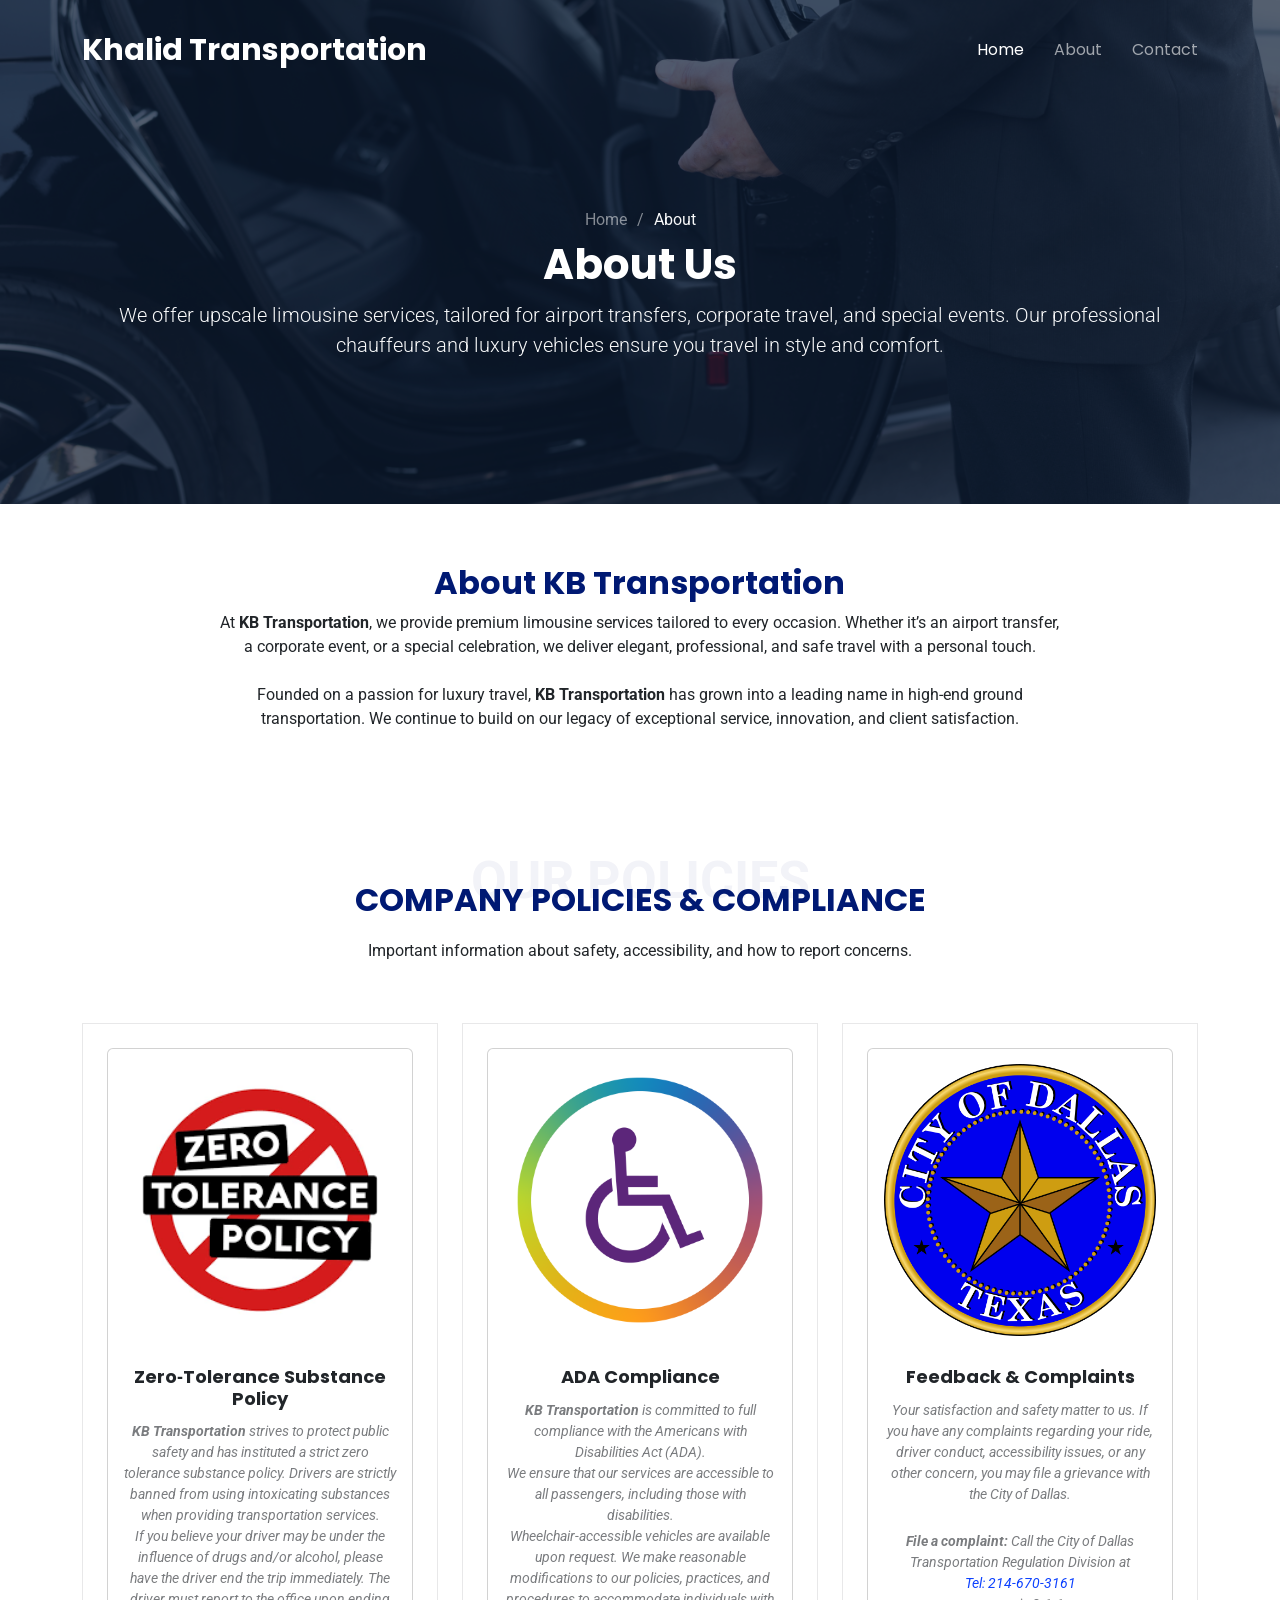
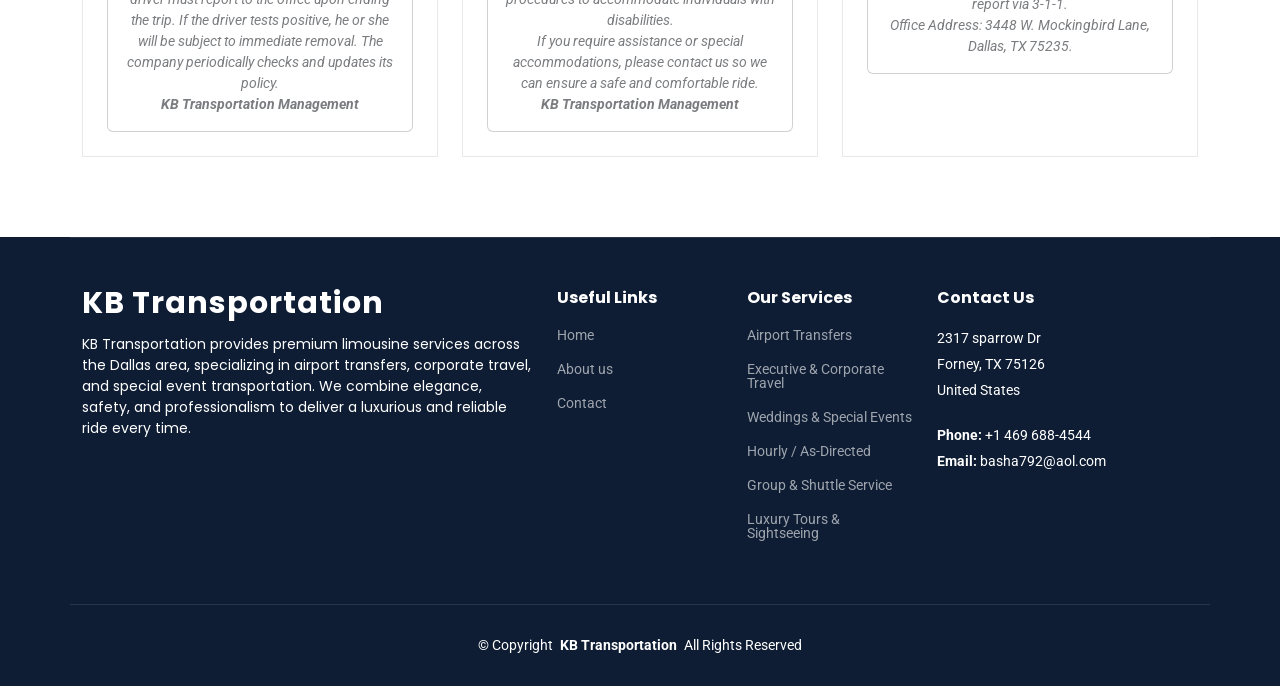
<file: about.html>
<!DOCTYPE html>
<html lang="en">

<head>
  <meta charset="utf-8">
  <meta content="width=device-width, initial-scale=1.0" name="viewport">
  <title>Khalid Transportation</title>
  <meta name="description" content="">
  <meta name="keywords" content="">

  <!-- Favicons 
  <link href="assets/img/favicon.png" rel="icon">
  <link href="assets/img/apple-touch-icon.png" rel="apple-touch-icon">-->

  <!-- Fonts -->
  <link href="https://fonts.googleapis.com" rel="preconnect">
  <link href="https://fonts.gstatic.com" rel="preconnect" crossorigin>
  <link href="https://fonts.googleapis.com/css2?family=Roboto:ital,wght@0,100;0,300;0,400;0,500;0,700;0,900;1,100;1,300;1,400;1,500;1,700;1,900&family=Poppins:ital,wght@0,100;0,200;0,300;0,400;0,500;0,600;0,700;0,800;0,900;1,100;1,200;1,300;1,400;1,500;1,600;1,700;1,800;1,900&display=swap" rel="stylesheet">

  <!-- Vendor CSS Files -->
  <link href="assets/vendor/bootstrap/css/bootstrap.min.css" rel="stylesheet">
  <link href="assets/vendor/bootstrap-icons/bootstrap-icons.css" rel="stylesheet">
  <link href="assets/vendor/aos/aos.css" rel="stylesheet">
  <link href="assets/vendor/fontawesome-free/css/all.min.css" rel="stylesheet">
  <link href="assets/vendor/glightbox/css/glightbox.min.css" rel="stylesheet">
  <link href="assets/vendor/swiper/swiper-bundle.min.css" rel="stylesheet">

  <!-- Main CSS File -->
  <link href="assets/css/main.css" rel="stylesheet">
</head>

<body class="about-page">

  <header id="header" class="header d-flex align-items-center fixed-top">
    <div class="container-fluid container-xl position-relative d-flex align-items-center">

      <a href="index.html" class="logo d-flex align-items-center me-auto">
        <!-- Uncomment the line below if you also wish to use an image logo -->
        <!-- <img src="assets/img/logo.png" alt=""> -->
        <h1 class="sitename">Khalid Transportation</h1>
      </a>

      <nav id="navmenu" class="navmenu">
        <ul>
          <li><a href="index.html" class="active">Home<br></a></li>
          <li><a href="about.html">About</a></li>
          <!--<li><a href="services.html">Services</a></li>-->
          <!--<li><a href="pricing.html">Pricing</a></li>-->
          <!--<li class="dropdown"><a href="#"><span>Dropdown</span> <i class="bi bi-chevron-down toggle-dropdown"></i></a>
            <ul>
              <li><a href="#">Dropdown 1</a></li>
              <li class="dropdown"><a href="#"><span>Deep Dropdown</span> <i class="bi bi-chevron-down toggle-dropdown"></i></a>
                <ul>
                  <li><a href="#">Deep Dropdown 1</a></li>
                  <li><a href="#">Deep Dropdown 2</a></li>
                  <li><a href="#">Deep Dropdown 3</a></li>
                  <li><a href="#">Deep Dropdown 4</a></li>
                  <li><a href="#">Deep Dropdown 5</a></li>
                </ul>
              </li>
              <li><a href="#">Dropdown 2</a></li>
              <li><a href="#">Dropdown 3</a></li>
              <li><a href="#">Dropdown 4</a></li>
            </ul>
          </li>-->
          <li><a href="contact.html">Contact</a></li>
        </ul>
        <i class="mobile-nav-toggle d-xl-none bi bi-list"></i>
      </nav>

      <!--<a class="btn-getstarted" href="get-a-quote.html">Get a Quote</a>-->

    </div>
  </header>

  <main class="main">

    <!-- Page Title -->
    <div class="page-title dark-background" data-aos="fade" style="background-image: url('assets/img/ab.jpg');">
      <div class="container position-relative text-light py-5">
        <nav aria-label="Breadcrumb" class="breadcrumbs mb-2">
          <ol class="breadcrumb-list">
            <li><a href="index.html">Home</a></li>
            <li aria-current="page">About</li>
          </ol>
        </nav>
    
        <h1 class="display-4">About Us</h1>
        <p class="lead">
          We offer upscale limousine services, tailored for airport transfers, corporate travel, and special events. Our professional chauffeurs and luxury vehicles ensure you travel in style and comfort.
        </p>
      </div>
    </div>
    <!-- End Page Title -->

    <!-- About Section -->
    <section id="about" class="about section d-flex justify-content-center">
  <div class="about-wrapper" data-aos="fade-up" data-aos-delay="100">

    <div class="row justify-content-center gy-5">

      <div class="col-lg-8 content text-center" data-aos="fade-up" data-aos-delay="100">
        <h3>About KB Transportation</h3>
        <p class="mb-4">
          At <strong>KB Transportation</strong>, we provide premium limousine services tailored to every occasion. Whether it’s an airport transfer, a corporate event, or a special celebration, we deliver elegant, professional, and safe travel with a personal touch.
        </p>
        <p class="mt-4">
          Founded on a passion for luxury travel, <strong>KB Transportation</strong> has grown into a leading name in high-end ground transportation. We continue to build on our legacy of exceptional service, innovation, and client satisfaction.
        </p>
      </div>
    
    </div>
    

  </div>
</section>

    <!-- /About Section -->


 
    <section id="team" class="team section">

      <!-- Section Title -->
      <div class="container section-title" data-aos="fade-up">
        <span>Our Policies</span>
        <h2>Company Policies & Compliance</h2>
        <p>Important information about safety, accessibility, and how to report concerns.</p>
      </div><!-- End Section Title -->
    
      <div class="container">
    
        <div class="row">
    
          <!-- Zero‑Tolerance Substance Policy -->
          <div class="col-lg-4 col-md-6 d-flex" data-aos="fade-up" data-aos-delay="100">
            <div class="member policy-card p-4">
              <div class="card policy-card " style="max-width: 340px;">
                <div class="card-body text-center">
                  <img src="assets/img/tol.png" class="card-img-top" alt="Zero Tolerance Policy">
                  <h4 class="card-title">Zero‑Tolerance Substance Policy</h4>
                  <p class="card-text">
                    <strong>KB Transportation</strong> strives to protect public safety and has instituted a strict zero tolerance substance policy. Drivers are strictly banned from using intoxicating substances when providing transportation services.<br>
                    If you believe your driver may be under the influence of drugs and/or alcohol, please have the driver end the trip immediately. The driver must report to the office upon ending the trip. If the driver tests positive, he or she will be subject to immediate removal. The company periodically checks and updates its policy.<br>
                    <strong>KB Transportation Management</strong>
                  </p>
                </div>
              </div>
              
            </div>
          </div><!-- End Policy Card -->
    
          <!-- ADA Compliance Policy -->
          <div class="col-lg-4 col-md-6 d-flex" data-aos="fade-up" data-aos-delay="100">
            <div class="member policy-card p-4">
              <div class="card policy-card " style="max-width: 340px;">
                <div class="card-body text-center">
                  <img src="assets/img/ada.webp" class="card-img-top" alt="ADA Compliance">
                  <h4 class="card-title">ADA Compliance</h4>
                  <p class="card-text">
                    <strong>KB Transportation</strong>  is committed to full compliance with the Americans with Disabilities Act (ADA).<br> We ensure that our services are accessible to all passengers, including those with disabilities.<br>
                    Wheelchair‑accessible vehicles are available upon request. We make reasonable modifications to our policies, practices, and procedures to accommodate individuals with disabilities.<br> 
                    If you require assistance or special accommodations, please contact us so we can ensure a safe and comfortable ride.<br>
                    <strong>KB Transportation Management</strong>
                  </p>
                  
                </div>
              </div>
              
            </div>
          </div><!-- End Policy Card -->
    
          <!-- Complaints Policy -->
          <div class="col-lg-4 col-md-6 d-flex" data-aos="fade-up" data-aos-delay="100">
            <div class="member policy-card p-4">
              <div class="card policy-card " style="max-width: 340px;">
                <div class="card-body text-center">
                  <img src="assets/img/City Seal.png" class="card-img-top" alt="Feedback and Complaints">
                  <h4 class="card-title">Feedback & Complaints</h4>
                  <p class="card-text">
                    Your satisfaction and safety matter to us. If you have any complaints regarding your ride, driver conduct, accessibility issues, or any other concern, you may file a grievance with the City of Dallas.
                  </p>
                  <p class="card-text">
                    <strong>File a complaint:</strong> Call the City of Dallas Transportation Regulation Division at<br> <a href="tel:2146703161">Tel: 214‑670‑3161</a> <br>report via 3‑1‑1.  
                    <br>
                    Office Address: 3448 W. Mockingbird Lane, Dallas, TX 75235.
                  </p>
                </div>
              </div>
              
            </div>
          </div><!-- End Policy Card -->
    
        </div>
    
      </div>
    
    </section>
    <!-- /Team Section -->

  </main>

  <footer id="footer" class="footer dark-background">

    <div class="container footer-top">
      <div class="row gy-4">
        <div class="col-lg-5 col-md-12 footer-about">
          <a href="index.html" class="logo d-flex align-items-center mb-3">
            <span class="sitename">KB Transportation</span>
          </a>
          <p>
            KB Transportation provides premium limousine services across the Dallas area, specializing in airport transfers, corporate travel, and special event transportation. We combine elegance, safety, and professionalism to deliver a luxurious and reliable ride every time.
          </p>
        </div>
        

        <div class="col-lg-2 col-6 footer-links">
          <h4>Useful Links</h4>
          <ul>
            <li><a href="index.html">Home</a></li>
            <li><a href="about.html">About us</a></li>
           
           
            <li><a href="contact.html">Contact</a></li>
          </ul>
        </div>

        <div class="col-lg-2 col-6 footer-links">
          <h4>Our Services</h4>
          <ul>
            <li><a href="contact.html">Airport Transfers</a></li>
            <li><a href="contact.html">Executive & Corporate Travel</a></li>
            <li><a href="contact.html">Weddings & Special Events</a></li>
            <li><a href="contact.html">Hourly / As-Directed</a></li>
            <li><a href="contact.html">Group & Shuttle Service</a></li>
            <li><a href="contact.html">Luxury Tours & Sightseeing</a></li>
          </ul>
        </div>

        <div class="col-lg-3 col-md-12 footer-contact text-center text-md-start">
          <h4>Contact Us</h4>
          <p>2317 sparrow Dr</p>
          <p>Forney, TX 75126</p>
          <p>United States</p>
          <p class="mt-4"><strong>Phone:</strong> <span>+1 469 688-4544</span></p>
          <p><strong>Email:</strong> <span>basha792@aol.com</span></p>
        </div>

      </div>
    </div>

    <div class="container copyright text-center mt-4">
      <p>© <span>Copyright</span> <strong class="px-1 sitename">KB Transportation</strong> <span>All Rights Reserved</span></p>
    </div>

  </footer>

  <!-- Scroll Top -->
  <a href="#" id="scroll-top" class="scroll-top d-flex align-items-center justify-content-center"><i class="bi bi-arrow-up-short"></i></a>

  <!-- Preloader -->
  <div id="preloader"></div>

  <!-- Vendor JS Files -->
  <script src="assets/vendor/bootstrap/js/bootstrap.bundle.min.js"></script>
  <script src="assets/vendor/php-email-form/validate.js"></script>
  <script src="assets/vendor/aos/aos.js"></script>
  <script src="assets/vendor/purecounter/purecounter_vanilla.js"></script>
  <script src="assets/vendor/glightbox/js/glightbox.min.js"></script>
  <script src="assets/vendor/swiper/swiper-bundle.min.js"></script>

  <!-- Main JS File -->
  <script src="assets/js/main.js"></script>

</body>

</html>
</file>
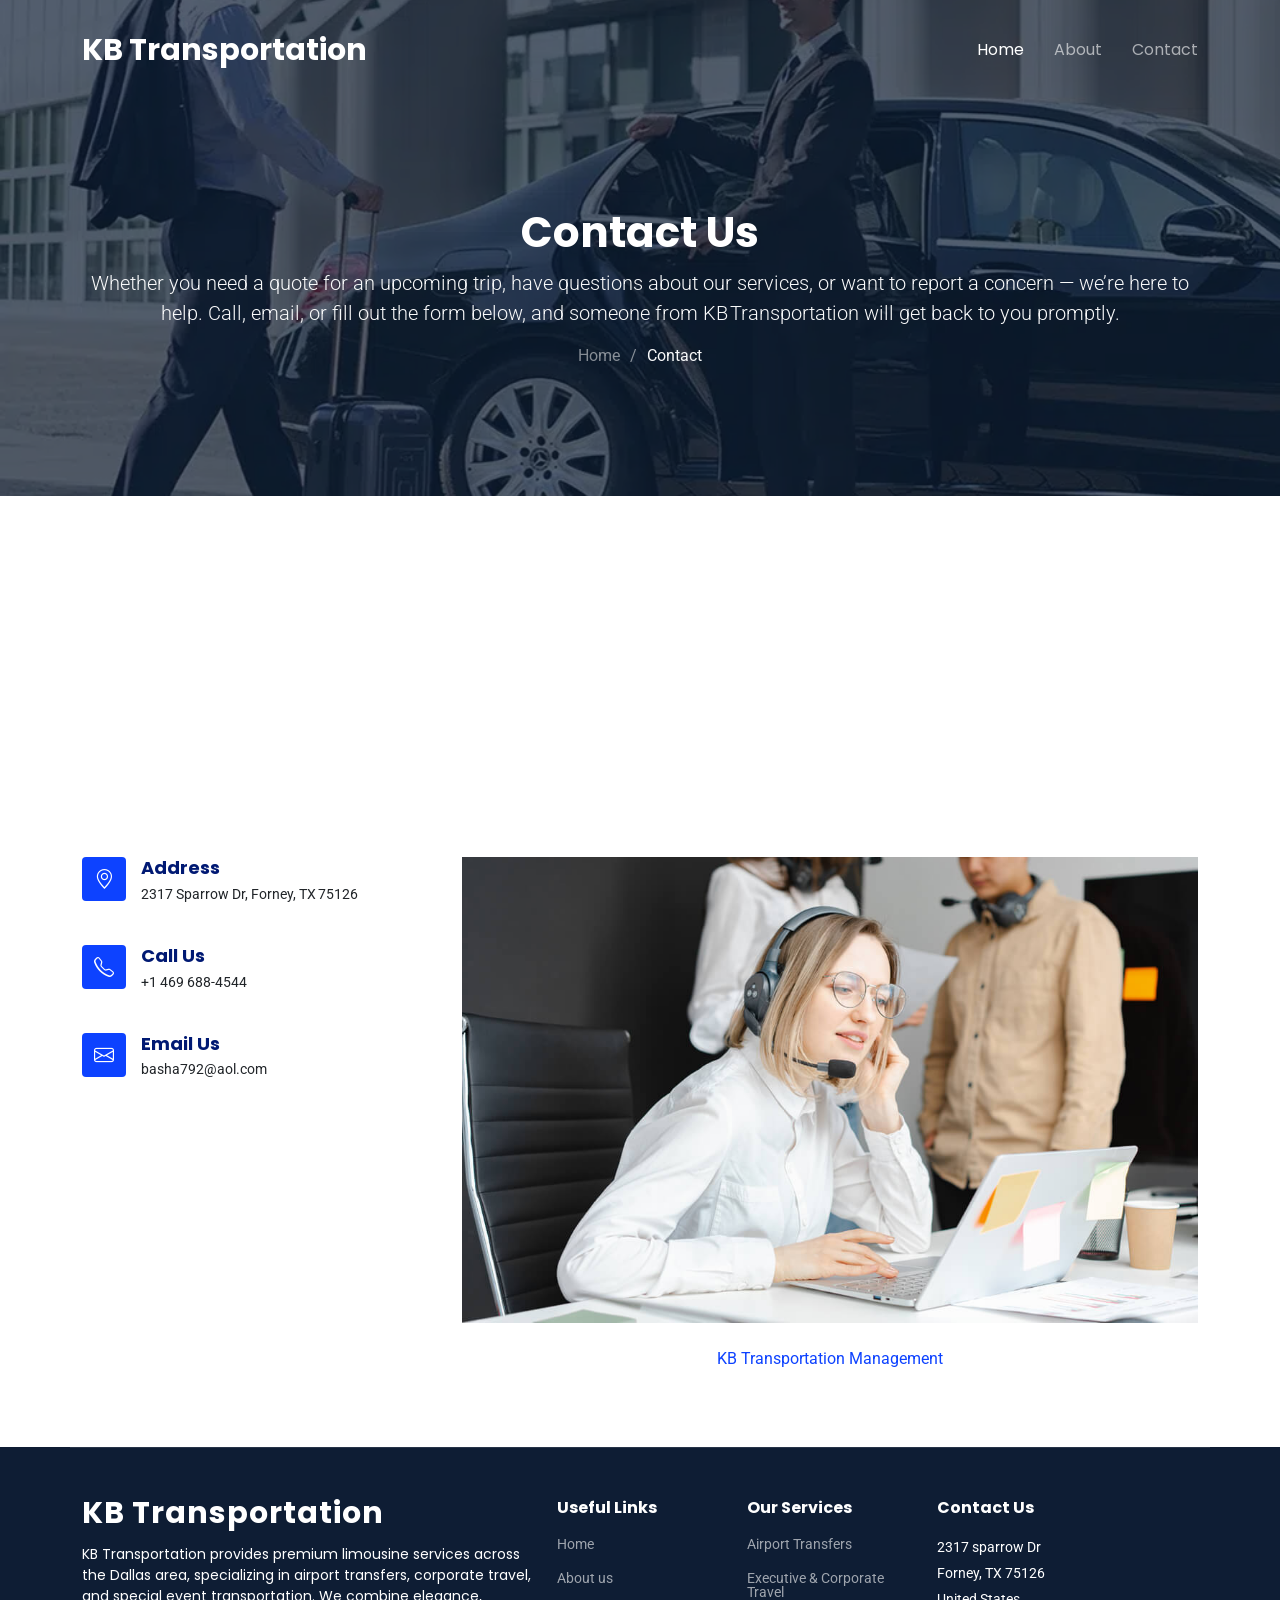
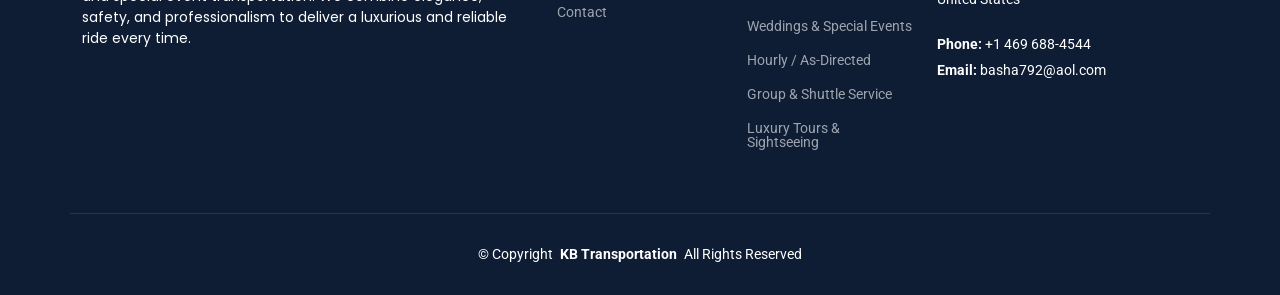
<file: contact.html>
<!DOCTYPE html>
<html lang="en">

<head>
  <meta charset="utf-8">
  <meta content="width=device-width, initial-scale=1.0" name="viewport">
  <title>KB Transportation</title>
  <meta name="description" content="">
  <meta name="keywords" content="">

  <!-- Favicons 
  <link href="assets/img/favicon.png" rel="icon">
  <link href="assets/img/apple-touch-icon.png" rel="apple-touch-icon">-->

  <!-- Fonts -->
  <link href="https://fonts.googleapis.com" rel="preconnect">
  <link href="https://fonts.gstatic.com" rel="preconnect" crossorigin>
  <link href="https://fonts.googleapis.com/css2?family=Roboto:ital,wght@0,100;0,300;0,400;0,500;0,700;0,900;1,100;1,300;1,400;1,500;1,700;1,900&family=Poppins:ital,wght@0,100;0,200;0,300;0,400;0,500;0,600;0,700;0,800;0,900;1,100;1,200;1,300;1,400;1,500;1,600;1,700;1,800;1,900&display=swap" rel="stylesheet">

  <!-- Vendor CSS Files -->
  <link href="assets/vendor/bootstrap/css/bootstrap.min.css" rel="stylesheet">
  <link href="assets/vendor/bootstrap-icons/bootstrap-icons.css" rel="stylesheet">
  <link href="assets/vendor/aos/aos.css" rel="stylesheet">
  <link href="assets/vendor/fontawesome-free/css/all.min.css" rel="stylesheet">
  <link href="assets/vendor/glightbox/css/glightbox.min.css" rel="stylesheet">
  <link href="assets/vendor/swiper/swiper-bundle.min.css" rel="stylesheet">

  <!-- Main CSS File -->
  <link href="assets/css/main.css" rel="stylesheet">
</head>

<body class="contact-page">

  <header id="header" class="header d-flex align-items-center fixed-top">
    <div class="container-fluid container-xl position-relative d-flex align-items-center">

      <a href="index.html" class="logo d-flex align-items-center me-auto">
        <!-- Uncomment the line below if you also wish to use an image logo -->
        <!-- <img src="assets/img/logo.png" alt=""> -->
        <h1 class="sitename">KB Transportation</h1>
      </a>

      <nav id="navmenu" class="navmenu">
        <ul>
          <li><a href="index.html" class="active">Home<br></a></li>
          <li><a href="about.html">About</a></li>
          <!--<li><a href="services.html">Services</a></li>-->
          <!--<li><a href="pricing.html">Pricing</a></li>-->
          <!--<li class="dropdown"><a href="#"><span>Dropdown</span> <i class="bi bi-chevron-down toggle-dropdown"></i></a>
            <ul>
              <li><a href="#">Dropdown 1</a></li>
              <li class="dropdown"><a href="#"><span>Deep Dropdown</span> <i class="bi bi-chevron-down toggle-dropdown"></i></a>
                <ul>
                  <li><a href="#">Deep Dropdown 1</a></li>
                  <li><a href="#">Deep Dropdown 2</a></li>
                  <li><a href="#">Deep Dropdown 3</a></li>
                  <li><a href="#">Deep Dropdown 4</a></li>
                  <li><a href="#">Deep Dropdown 5</a></li>
                </ul>
              </li>
              <li><a href="#">Dropdown 2</a></li>
              <li><a href="#">Dropdown 3</a></li>
              <li><a href="#">Dropdown 4</a></li>
            </ul>
          </li>-->
          <li><a href="contact.html">Contact</a></li>
        </ul>
        <i class="mobile-nav-toggle d-xl-none bi bi-list"></i>
      </nav>

      <!--<a class="btn-getstarted" href="get-a-quote.html">Get a Quote</a>-->

    </div>
  </header>

  <main class="main">

    <!-- Page Title -->
    <div class="page-title dark-background" data-aos="fade" style="background-image: url('assets/img/contact.webp');">
      <div class="container position-relative text-light py-5">
        <h1>Contact Us</h1>
        <p class="lead">
          Whether you need a quote for an upcoming trip, have questions about our services, or want to report a concern — we’re here to help.  
          Call, email, or fill out the form below, and someone from KB Transportation will get back to you promptly.
        </p>
        <nav aria-label="Breadcrumb" class="breadcrumbs">
          <ol>
            <li><a href="index.html">Home</a></li>
            <li aria-current="page">Contact</li>
          </ol>
        </nav>
      </div>
    </div>
    <!-- End Page Title -->

    <!-- Contact Section -->
    <section id="contact" class="contact section">

      <div class="container" data-aos="fade-up" data-aos-delay="100">

        <div class="mb-4" data-aos="fade-up" data-aos-delay="200">
          <iframe
            style="border:0; width: 100%; height: 270px;"
            src="https://www.google.com/maps/embed?pb=!1m18!1m12!1m3!1d3368.633192326043!2d-96.4719312!3d32.7481845!2m3!1f0!2f0!3f0!3m2!1i1024!2i768!4f13.1!3m3!1m2!1s0x864c57c944ef7aab%3A0xa0c0ee5e13f1bd55!2s2317%20Sparrow%20Dr%2C%20Forney%2C%20TX%2075126!5e0!3m2!1sen!2sus!4v169_. . ." 
            frameborder="0"
            allowfullscreen=""
            loading="lazy"
            referrerpolicy="no-referrer-when-downgrade">
          </iframe>
        </div>
        <!-- End Google Maps -->

        <div class="row gy-2">

          <div class="col-lg-4">
            <div class="info-item d-flex" data-aos="fade-up" data-aos-delay="300">
              <i class="bi bi-geo-alt flex-shrink-0"></i>
              <div>
                <h3>Address</h3>
                <p>2317 Sparrow Dr, Forney, TX 75126</p>
              </div>
            </div><!-- End Info Item -->

            <div class="info-item d-flex" data-aos="fade-up" data-aos-delay="400">
              <i class="bi bi-telephone flex-shrink-0"></i>
              <div>
                <h3>Call Us</h3>
                <p>+1 469 688-4544</p>
              </div>
            </div><!-- End Info Item -->

            <div class="info-item d-flex" data-aos="fade-up" data-aos-delay="500">
              <i class="bi bi-envelope flex-shrink-0"></i>
              <div>
                <h3>Email Us</h3>
                <p>basha792@aol.com</p>
              </div>
            </div><!-- End Info Item -->

          </div>

          <div class="col-lg-8 text-center" data-aos="fade-up" data-aos-delay="200">
            <img src="assets/img/services.jpg" alt="KB Transportation Limousine" class="img-fluid mb-4">
            <p><a href="contact.html">KB Transportation Management</a></p>
          </div>

        </div>

      </div>

    </section><!-- /Contact Section -->

  </main>

  <footer id="footer" class="footer dark-background">

    <div class="container footer-top">
      <div class="row gy-4">
        <div class="col-lg-5 col-md-12 footer-about">
          <a href="index.html" class="logo d-flex align-items-center mb-3">
            <span class="sitename">KB Transportation</span>
          </a>
          <p>
            KB Transportation provides premium limousine services across the Dallas area, specializing in airport transfers, corporate travel, and special event transportation. We combine elegance, safety, and professionalism to deliver a luxurious and reliable ride every time.
          </p>
        </div>
        

        <div class="col-lg-2 col-6 footer-links">
          <h4>Useful Links</h4>
          <ul>
            <li><a href="index.html">Home</a></li>
            <li><a href="about.html">About us</a></li>
           
           
            <li><a href="contact.html">Contact</a></li>
          </ul>
        </div>

        <div class="col-lg-2 col-6 footer-links">
          <h4>Our Services</h4>
          <ul>
            <li><a href="contact.html">Airport Transfers</a></li>
            <li><a href="contact.html">Executive & Corporate Travel</a></li>
            <li><a href="contact.html">Weddings & Special Events</a></li>
            <li><a href="contact.html">Hourly / As-Directed</a></li>
            <li><a href="contact.html">Group & Shuttle Service</a></li>
            <li><a href="contact.html">Luxury Tours & Sightseeing</a></li>
          </ul>
        </div>

        <div class="col-lg-3 col-md-12 footer-contact text-center text-md-start">
          <h4>Contact Us</h4>
          <p>2317 sparrow Dr</p>
          <p>Forney, TX 75126</p>
          <p>United States</p>
          <p class="mt-4"><strong>Phone:</strong> <span>+1 469 688-4544</span></p>
          <p><strong>Email:</strong> <span>basha792@aol.com</span></p>
        </div>

      </div>
    </div>

    <div class="container copyright text-center mt-4">
      <p>© <span>Copyright</span> <strong class="px-1 sitename">KB Transportation</strong> <span>All Rights Reserved</span></p>
    </div>

  </footer>

  <!-- Scroll Top -->
  <a href="#" id="scroll-top" class="scroll-top d-flex align-items-center justify-content-center"><i class="bi bi-arrow-up-short"></i></a>

  <!-- Preloader -->
  <div id="preloader"></div>

  <!-- Vendor JS Files -->
  <script src="assets/vendor/bootstrap/js/bootstrap.bundle.min.js"></script>
  <script src="assets/vendor/php-email-form/validate.js"></script>
  <script src="assets/vendor/aos/aos.js"></script>
  <script src="assets/vendor/purecounter/purecounter_vanilla.js"></script>
  <script src="assets/vendor/glightbox/js/glightbox.min.js"></script>
  <script src="assets/vendor/swiper/swiper-bundle.min.js"></script>

  <!-- Main JS File -->
  <script src="assets/js/main.js"></script>

</body>

</html>
</file>
<file: assets/css/main.css>
/**
* Template Name: Logis
* Template URL: https://bootstrapmade.com/logis-bootstrap-logistics-website-template/
* Updated: Aug 07 2024 with Bootstrap v5.3.3
* Author: BootstrapMade.com
* License: https://bootstrapmade.com/license/
*/

/*--------------------------------------------------------------
# Font & Color Variables
# Help: https://bootstrapmade.com/color-system/
--------------------------------------------------------------*/
/* Fonts */
:root {
  --default-font: "Roboto",  system-ui, -apple-system, "Segoe UI", Roboto, "Helvetica Neue", Arial, "Noto Sans", "Liberation Sans", sans-serif, "Apple Color Emoji", "Segoe UI Emoji", "Segoe UI Symbol", "Noto Color Emoji";
  --heading-font: "Poppins",  sans-serif;
  --nav-font: "Poppins",  sans-serif;
}

/* Global Colors - The following color variables are used throughout the website. Updating them here will change the color scheme of the entire website */
:root { 
  --background-color: #ffffff; /* Background color for the entire website, including individual sections */
  --default-color: #212529; /* Default color used for the majority of the text content across the entire website */
  --heading-color: #001973; /* Color for headings, subheadings and title throughout the website */
  --accent-color: #0d42ff; /* Accent color that represents your brand on the website. It's used for buttons, links, and other elements that need to stand out */
  --surface-color: #ffffff; /* The surface color is used as a background of boxed elements within sections, such as cards, icon boxes, or other elements that require a visual separation from the global background. */
  --contrast-color: #ffffff; /* Contrast color for text, ensuring readability against backgrounds of accent, heading, or default colors. */
}

/* Nav Menu Colors - The following color variables are used specifically for the navigation menu. They are separate from the global colors to allow for more customization options */
:root {
  --nav-color: rgba(255, 255, 255, 0.6);  /* The default color of the main navmenu links */
  --nav-hover-color: #ffffff; /* Applied to main navmenu links when they are hovered over or active */
  --nav-mobile-background-color: #ffffff; /* Used as the background color for mobile navigation menu */
  --nav-dropdown-background-color: #ffffff; /* Used as the background color for dropdown items that appear when hovering over primary navigation items */
  --nav-dropdown-color: #212529; /* Used for navigation links of the dropdown items in the navigation menu. */
  --nav-dropdown-hover-color: #0d42ff; /* Similar to --nav-hover-color, this color is applied to dropdown navigation links when they are hovered over. */
}

/* Color Presets - These classes override global colors when applied to any section or element, providing reuse of the sam color scheme. */

.light-background {
  --background-color: #f7f9fc;
  --surface-color: #ffffff;
}

.dark-background {
  --background-color: #0e1d34;
  --default-color: #ffffff;
  --heading-color: #ffffff;
  --surface-color: #19335c;
  --contrast-color: #ffffff;
}

/* Smooth scroll */
:root {
  scroll-behavior: smooth;
}

/*--------------------------------------------------------------
# General Styling & Shared Classes
--------------------------------------------------------------*/
body {
  color: var(--default-color);
  background-color: var(--background-color);
  font-family: var(--default-font);
}

a {
  color: var(--accent-color);
  text-decoration: none;
  transition: 0.3s;
}

a:hover {
  color: color-mix(in srgb, var(--accent-color), transparent 25%);
  text-decoration: none;
}

h1,
h2,
h3,
h4,
h5,
h6 {
  color: var(--heading-color);
  font-family: var(--heading-font);
}

/* Pulsating Play Button
------------------------------*/
.pulsating-play-btn {
  width: 94px;
  height: 94px;
  background: radial-gradient(var(--accent-color) 50%, color-mix(in srgb, var(--accent-color), transparent 75%) 52%);
  border-radius: 50%;
  display: block;
  position: relative;
  overflow: hidden;
}

.pulsating-play-btn:before {
  content: "";
  position: absolute;
  width: 120px;
  height: 120px;
  animation-delay: 0s;
  animation: pulsate-play-btn 2s;
  animation-direction: forwards;
  animation-iteration-count: infinite;
  animation-timing-function: steps;
  opacity: 1;
  border-radius: 50%;
  border: 5px solid color-mix(in srgb, var(--accent-color), transparent 30%);
  top: -15%;
  left: -15%;
  background: rgba(198, 16, 0, 0);
}

.pulsating-play-btn:after {
  content: "";
  position: absolute;
  left: 50%;
  top: 50%;
  transform: translateX(-40%) translateY(-50%);
  width: 0;
  height: 0;
  border-top: 10px solid transparent;
  border-bottom: 10px solid transparent;
  border-left: 15px solid #fff;
  z-index: 100;
  transition: all 400ms cubic-bezier(0.55, 0.055, 0.675, 0.19);
}

.pulsating-play-btn:hover:before {
  content: "";
  position: absolute;
  left: 50%;
  top: 50%;
  transform: translateX(-40%) translateY(-50%);
  width: 0;
  height: 0;
  border: none;
  border-top: 10px solid transparent;
  border-bottom: 10px solid transparent;
  border-left: 15px solid #fff;
  z-index: 200;
  animation: none;
  border-radius: 0;
}

.pulsating-play-btn:hover:after {
  border-left: 15px solid var(--accent-color);
  transform: scale(20);
}

@keyframes pulsate-play-btn {
  0% {
    transform: scale(0.6, 0.6);
    opacity: 1;
  }

  100% {
    transform: scale(1, 1);
    opacity: 0;
  }
}

/* PHP Email Form Messages
------------------------------*/
.php-email-form .error-message {
  display: none;
  background: #df1529;
  color: #ffffff;
  text-align: left;
  padding: 15px;
  margin-bottom: 24px;
  font-weight: 600;
}

.php-email-form .sent-message {
  display: none;
  color: #ffffff;
  background: #059652;
  text-align: center;
  padding: 15px;
  margin-bottom: 24px;
  font-weight: 600;
}

.php-email-form .loading {
  display: none;
  background: var(--surface-color);
  text-align: center;
  padding: 15px;
  margin-bottom: 24px;
}

.php-email-form .loading:before {
  content: "";
  display: inline-block;
  border-radius: 50%;
  width: 24px;
  height: 24px;
  margin: 0 10px -6px 0;
  border: 3px solid var(--accent-color);
  border-top-color: var(--surface-color);
  animation: php-email-form-loading 1s linear infinite;
}

@keyframes php-email-form-loading {
  0% {
    transform: rotate(0deg);
  }

  100% {
    transform: rotate(360deg);
  }
}

/*--------------------------------------------------------------
# Global Header
--------------------------------------------------------------*/
.header {
  --background-color: rgba(255, 255, 255, 0);
  --heading-color: #ffffff;
  color: var(--default-color);
  background-color: var(--background-color);
  padding: 20px 0;
  transition: all 0.5s;
  z-index: 997;
}

.header .logo {
  line-height: 1;
}

.header .logo img {
  max-height: 36px;
  margin-right: 8px;
}

.header .logo h1 {
  font-size: 30px;
  margin: 0;
  font-weight: 700;
  color: var(--heading-color);
}

.header .btn-getstarted,
.header .btn-getstarted:focus {
  color: var(--contrast-color);
  background: var(--accent-color);
  font-size: 14px;
  padding: 8px 25px;
  margin: 0 0 0 30px;
  border-radius: 4px;
  transition: 0.3s;
}

.header .btn-getstarted:hover,
.header .btn-getstarted:focus:hover {
  color: var(--contrast-color);
  background: color-mix(in srgb, var(--accent-color), transparent 15%);
}

@media (max-width: 1200px) {
  .header .logo {
    order: 1;
  }

  .header .btn-getstarted {
    order: 2;
    margin: 0 15px 0 0;
    padding: 6px 15px;
  }

  .header .navmenu {
    order: 3;
  }
}

.scrolled .header {
  padding: 10px 0;
  box-shadow: 0px 0 18px rgba(0, 0, 0, 0.1);
}

/* Global Header on Scroll
------------------------------*/
.scrolled .header {
  --background-color: rgba(14, 29, 52, 0.9);
}

/*--------------------------------------------------------------
# Navigation Menu
--------------------------------------------------------------*/
/* Navmenu - Desktop */
@media (min-width: 1200px) {
  .navmenu {
    padding: 0;
  }

  .navmenu ul {
    margin: 0;
    padding: 0;
    display: flex;
    list-style: none;
    align-items: center;
  }

  .navmenu li {
    position: relative;
  }

  .navmenu a,
  .navmenu a:focus {
    color: var(--nav-color);
    padding: 18px 15px;
    font-size: 16px;
    font-family: var(--nav-font);
    font-weight: 400;
    display: flex;
    align-items: center;
    justify-content: space-between;
    white-space: nowrap;
    transition: 0.3s;
  }

  .navmenu a i,
  .navmenu a:focus i {
    font-size: 12px;
    line-height: 0;
    margin-left: 5px;
    transition: 0.3s;
  }

  .navmenu li:last-child a {
    padding-right: 0;
  }

  .navmenu li:hover>a,
  .navmenu .active,
  .navmenu .active:focus {
    color: var(--nav-hover-color);
  }

  .navmenu .dropdown ul {
    margin: 0;
    padding: 10px 0;
    background: var(--nav-dropdown-background-color);
    display: block;
    position: absolute;
    visibility: hidden;
    left: 14px;
    top: 130%;
    opacity: 0;
    transition: 0.3s;
    border-radius: 4px;
    z-index: 99;
    box-shadow: 0px 0px 30px rgba(0, 0, 0, 0.1);
  }

  .navmenu .dropdown ul li {
    min-width: 200px;
  }

  .navmenu .dropdown ul a {
    padding: 10px 20px;
    font-size: 15px;
    text-transform: none;
    color: var(--nav-dropdown-color);
  }

  .navmenu .dropdown ul a i {
    font-size: 12px;
  }

  .navmenu .dropdown ul a:hover,
  .navmenu .dropdown ul .active:hover,
  .navmenu .dropdown ul li:hover>a {
    color: var(--nav-dropdown-hover-color);
  }

  .navmenu .dropdown:hover>ul {
    opacity: 1;
    top: 100%;
    visibility: visible;
  }

  .navmenu .dropdown .dropdown ul {
    top: 0;
    left: -90%;
    visibility: hidden;
  }

  .navmenu .dropdown .dropdown:hover>ul {
    opacity: 1;
    top: 0;
    left: -100%;
    visibility: visible;
  }
}

/* Navmenu - Mobile */
@media (max-width: 1199px) {
  .mobile-nav-toggle {
    color: var(--nav-color);
    font-size: 28px;
    line-height: 0;
    margin-right: 10px;
    cursor: pointer;
    transition: color 0.3s;
  }

  .navmenu {
    padding: 0;
    z-index: 9997;
  }

  .navmenu ul {
    display: none;
    list-style: none;
    position: absolute;
    inset: 60px 20px 20px 20px;
    padding: 10px 0;
    margin: 0;
    border-radius: 6px;
    background-color: var(--nav-mobile-background-color);
    overflow-y: auto;
    transition: 0.3s;
    z-index: 9998;
    box-shadow: 0px 0px 30px rgba(0, 0, 0, 0.1);
  }

  .navmenu a,
  .navmenu a:focus {
    color: var(--nav-dropdown-color);
    padding: 10px 20px;
    font-family: var(--nav-font);
    font-size: 17px;
    font-weight: 500;
    display: flex;
    align-items: center;
    justify-content: space-between;
    white-space: nowrap;
    transition: 0.3s;
  }

  .navmenu a i,
  .navmenu a:focus i {
    font-size: 12px;
    line-height: 0;
    margin-left: 5px;
    width: 30px;
    height: 30px;
    display: flex;
    align-items: center;
    justify-content: center;
    border-radius: 50%;
    transition: 0.3s;
    background-color: color-mix(in srgb, var(--accent-color), transparent 90%);
  }

  .navmenu a i:hover,
  .navmenu a:focus i:hover {
    background-color: var(--accent-color);
    color: var(--contrast-color);
  }

  .navmenu a:hover,
  .navmenu .active,
  .navmenu .active:focus {
    color: var(--nav-dropdown-hover-color);
  }

  .navmenu .active i,
  .navmenu .active:focus i {
    background-color: var(--accent-color);
    color: var(--contrast-color);
    transform: rotate(180deg);
  }

  .navmenu .dropdown ul {
    position: static;
    display: none;
    z-index: 99;
    padding: 10px 0;
    margin: 10px 20px;
    background-color: var(--nav-dropdown-background-color);
    border: 1px solid color-mix(in srgb, var(--default-color), transparent 90%);
    box-shadow: none;
    transition: all 0.5s ease-in-out;
  }

  .navmenu .dropdown ul ul {
    background-color: rgba(33, 37, 41, 0.1);
  }

  .navmenu .dropdown>.dropdown-active {
    display: block;
    background-color: rgba(33, 37, 41, 0.03);
  }

  .mobile-nav-active {
    overflow: hidden;
  }

  .mobile-nav-active .mobile-nav-toggle {
    color: #fff;
    position: absolute;
    font-size: 32px;
    top: 15px;
    right: 15px;
    margin-right: 0;
    z-index: 9999;
  }

  .mobile-nav-active .navmenu {
    position: fixed;
    overflow: hidden;
    inset: 0;
    background: rgba(33, 37, 41, 0.8);
    transition: 0.3s;
  }

  .mobile-nav-active .navmenu>ul {
    display: block;
  }
}

/*--------------------------------------------------------------
# Global Footer
--------------------------------------------------------------*/
.footer {
  color: var(--default-color);
  background-color: var(--background-color);
  font-size: 14px;
  position: relative;
}

.footer .footer-top {
  padding-top: 50px;
  border-top: 1px solid color-mix(in srgb, var(--default-color), transparent 90%);
}

.footer .footer-about .logo {
  line-height: 1;
  margin-bottom: 25px;
}

.footer .footer-about .logo img {
  max-height: 40px;
  margin-right: 6px;
}

.footer .footer-about .logo span {
  color: var(--heading-color);
  font-size: 30px;
  font-weight: 700;
  letter-spacing: 1px;
  font-family: var(--heading-font);
}

.footer .footer-about p {
  font-size: 14px;
  font-family: var(--heading-font);
}

.footer .social-links a {
  display: flex;
  align-items: center;
  justify-content: center;
  width: 40px;
  height: 40px;
  border-radius: 50%;
  border: 1px solid color-mix(in srgb, var(--default-color), transparent 50%);
  font-size: 16px;
  color: color-mix(in srgb, var(--default-color), transparent 50%);
  margin-right: 10px;
  transition: 0.3s;
}

.footer .social-links a:hover {
  color: var(--default-color);
  border-color: var(--default-color);
}

.footer h4 {
  font-size: 16px;
  font-weight: bold;
  position: relative;
  padding-bottom: 12px;
}

.footer .footer-links {
  margin-bottom: 30px;
}

.footer .footer-links ul {
  list-style: none;
  padding: 0;
  margin: 0;
}

.footer .footer-links ul i {
  padding-right: 2px;
  font-size: 12px;
  line-height: 0;
}

.footer .footer-links ul li {
  padding: 10px 0;
  display: flex;
  align-items: center;
}

.footer .footer-links ul li:first-child {
  padding-top: 0;
}

.footer .footer-links ul a {
  color: color-mix(in srgb, var(--default-color), transparent 40%);
  display: inline-block;
  line-height: 1;
}

.footer .footer-links ul a:hover {
  color: var(--default-color);
}

.footer .footer-contact p {
  margin-bottom: 5px;
}

.footer .copyright {
  padding-top: 30px;
  padding-bottom: 30px;
  border-top: 1px solid color-mix(in srgb, var(--heading-color), transparent 90%);
}

.footer .copyright p {
  margin-bottom: 0;
}

.footer .credits {
  margin-top: 4px;
  font-size: 13px;
}

.footer .credits a {
  color: var(--default-color);
}

/*--------------------------------------------------------------
# Preloader
--------------------------------------------------------------*/
#preloader {
  position: fixed;
  inset: 0;
  z-index: 9999;
  overflow: hidden;
  background-color: var(--background-color);
  transition: all 0.6s ease-out;
  width: 100%;
  height: 100vh;
}

#preloader:before,
#preloader:after {
  content: "";
  position: absolute;
  border: 4px solid var(--accent-color);
  border-radius: 50%;
  animation: animate-preloader 2s cubic-bezier(0, 0.2, 0.8, 1) infinite;
}

#preloader:after {
  animation-delay: -0.5s;
}

@keyframes animate-preloader {
  0% {
    width: 10px;
    height: 10px;
    top: calc(50% - 5px);
    left: calc(50% - 5px);
    opacity: 1;
  }

  100% {
    width: 72px;
    height: 72px;
    top: calc(50% - 36px);
    left: calc(50% - 36px);
    opacity: 0;
  }
}

/*--------------------------------------------------------------
# Scroll Top Button
--------------------------------------------------------------*/
.scroll-top {
  position: fixed;
  visibility: hidden;
  opacity: 0;
  right: 15px;
  bottom: 15px;
  z-index: 99999;
  background-color: var(--accent-color);
  width: 40px;
  height: 40px;
  border-radius: 4px;
  transition: all 0.4s;
}

.scroll-top i {
  font-size: 24px;
  color: var(--contrast-color);
  line-height: 0;
}

.scroll-top:hover {
  background-color: color-mix(in srgb, var(--accent-color), transparent 20%);
  color: var(--contrast-color);
}

.scroll-top.active {
  visibility: visible;
  opacity: 1;
}

/*--------------------------------------------------------------
# Disable aos animation delay on mobile devices
--------------------------------------------------------------*/
@media screen and (max-width: 768px) {
  [data-aos-delay] {
    transition-delay: 0 !important;
  }
}

/*--------------------------------------------------------------
# Global Page Titles & Breadcrumbs
--------------------------------------------------------------*/
.page-title {
  color: var(--default-color);
  background-color: var(--background-color);
  background-size: cover;
  background-position: center;
  background-repeat: no-repeat;
  padding: 160px 0 80px 0;
  text-align: center;
  position: relative;
}

.page-title:before {
  content: "";
  background-color: color-mix(in srgb, var(--background-color), transparent 30%);
  position: absolute;
  inset: 0;
}

.page-title h1 {
  font-size: 42px;
  font-weight: 700;
  margin-bottom: 10px;
}

.page-title .breadcrumbs ol {
  display: flex;
  flex-wrap: wrap;
  list-style: none;
  justify-content: center;
  padding: 0;
  margin: 0;
  font-size: 16px;
  font-weight: 400;
}

.page-title .breadcrumbs ol a {
  color: color-mix(in srgb, var(--default-color), transparent 50%);
}

.page-title .breadcrumbs ol a:hover {
  color: var(--contrast-color);
}

.page-title .breadcrumbs ol li+li {
  padding-left: 10px;
}

.page-title .breadcrumbs ol li+li::before {
  content: "/";
  display: inline-block;
  padding-right: 10px;
  color: color-mix(in srgb, var(--default-color), transparent 50%);
}

/*--------------------------------------------------------------
# Global Sections
--------------------------------------------------------------*/
section,
.section {
  color: var(--default-color);
  background-color: var(--background-color);
  padding: 60px 0;
  scroll-margin-top: 100px;
  overflow: clip;
}

@media (max-width: 1199px) {

  section,
  .section {
    scroll-margin-top: 66px;
  }
}

/*--------------------------------------------------------------
# Global Section Titles
--------------------------------------------------------------*/
.section-title {
  text-align: center;
  padding: 30px 0;
  margin-bottom: 30px;
  position: relative;
}

.section-title h2 {
  font-size: 32px;
  font-weight: 700;
  text-transform: uppercase;
  margin-bottom: 20px;
  padding-bottom: 0;
  position: relative;
  z-index: 2;
}

.section-title span {
  position: absolute;
  top: 4px;
  color: color-mix(in srgb, var(--heading-color), transparent 95%);
  left: 0;
  right: 0;
  z-index: 1;
  font-weight: 700;
  font-size: 52px;
  text-transform: uppercase;
  line-height: 1;
}

.section-title p {
  margin-bottom: 0;
  position: relative;
  z-index: 2;
}

@media (max-width: 575px) {
  .section-title h2 {
    font-size: 28px;
    margin-bottom: 15px;
  }

  .section-title span {
    font-size: 38px;
  }
}

/*--------------------------------------------------------------
# Hero Section
--------------------------------------------------------------*/
.hero {
  width: 100%;
  min-height: 50vh;
  position: relative;
  padding: 120px 0 60px 0;
}

.hero .hero-bg {
  position: absolute;
  inset: 0;
  display: block;
  width: 100%;
  height: 100%;
  object-fit: cover;
  z-index: 1;
}

.hero .container {
  position: relative;
  z-index: 3;
}

.hero h2 {
  margin-bottom: 20px;
  padding: 0;
  font-size: 40px;
  font-weight: 700;
}

@media (max-width: 575px) {
  .hero h2 {
    font-size: 30px;
  }
}

.hero p {
  font-size: 15px;
  font-weight: 400;
  margin-bottom: 40px;
}

.hero form {
  background: color-mix(in srgb, var(--default-color) 5%, white 90%);
  padding: 10px;
  border-radius: 10px;
}

.hero form .form-control {
  padding-top: 18px;
  padding-bottom: 18px;
  padding-left: 20px;
  padding-right: 20px;
  border: none;
  margin-right: 10px;
  border: none !important;
  background: none !important;
}

.hero form .form-control:hover,
.hero form .form-control:focus {
  outline: none;
  box-shadow: none;
}

.hero form .btn-primary {
  color: var(--contrast-color);
  background-color: var(--accent-color);
  flex-shrink: 0;
  padding: 0 25px;
}

.hero form .btn-primary:hover {
  background-color: color-mix(in srgb, var(--accent-color), transparent 15%);
}

.hero .stats-item {
  padding: 30px;
  width: 100%;
}

.hero .stats-item span {
  font-size: 32px;
  display: block;
  font-weight: 700;
  margin-bottom: 15px;
  padding-bottom: 15px;
  position: relative;
}

.hero .stats-item span:after {
  content: "";
  position: absolute;
  display: block;
  width: 20px;
  height: 3px;
  background: var(--accent-color);
  left: 0;
  right: 0;
  bottom: 0;
  margin: auto;
}

.hero .stats-item p {
  padding: 0;
  margin: 0;
  font-family: var(--heading-font);
  font-size: 15px;
  font-weight: 600;
}

/*--------------------------------------------------------------
# Featured Services Section
--------------------------------------------------------------*/
.featured-services .service-item {
  position: relative;
  height: 100%;
  margin-bottom: 30px;
}

.featured-services .service-item .icon {
  margin-right: 20px;
}

.featured-services .service-item .icon i {
  color: var(--accent-color);
  font-size: 40px;
  transition: 0.3s;
}

.featured-services .service-item:hover .icon i {
  color: var(--accent-color);
}

.featured-services .service-item .title {
  color: var(--heading-color);
  font-weight: 700;
  margin-bottom: 10px;
  font-size: 20px;
  transition: 0.3s;
}

.featured-services .service-item .description {
  font-size: 15px;
  color: color-mix(in srgb, var(--default-color), transparent 30%);
  margin-bottom: 10px;
}

.featured-services .service-item .readmore {
  display: flex;
  align-items: center;
  color: color-mix(in srgb, var(--default-color), transparent 30%);
  transition: 0.3s;
  font-weight: 700;
  font-size: 14px;
}

.featured-services .service-item .readmore i {
  margin-left: 8px;
}

.featured-services .service-item:hover .title,
.featured-services .service-item:hover .readmore,
.featured-services .service-item:hover .icon i {
  color: var(--accent-color);
}

/*--------------------------------------------------------------
# About Section
--------------------------------------------------------------*/
.about .content h3 {
  font-size: 2rem;
  font-weight: 700;
}

.about .content ul {
  list-style:circle;
  padding: 5px;
  
}

.about .content ul li {
  display: flex;
  align-items: flex-start;
  margin-top: 40px;
}

.about .content ul i {
  flex-shrink: 0;
  font-size: 48px;
  color: var(--accent-color);
  margin-right: 20px;
  line-height: 0;
}

.about .content ul h5 {
  font-size: 18px;
  font-weight: 700;
}

.about .content ul p {
  font-size: 15px;
}

.about .content p:last-child {
  margin-bottom: 0;
}

.about .pulsating-play-btn {
  position: absolute;
  left: calc(50% - 47px);
  top: calc(50% - 47px);
}

/*--------------------------------------------------------------
# Services Section
--------------------------------------------------------------*/
.services .card {
  background-color: var(--surface-color);
  color: var(--default-color);
  border: 1px solid color-mix(in srgb, var(--default-color), transparent 85%);
  position: relative;
  border-radius: 0;
  height: 100%;
}

.services .card .card-img {
  overflow: hidden;
  margin-bottom: 15px;
  border-radius: 0;
}

.services .card .card-img img {
  transition: 0.3s ease-in-out;
}

.services .card h3 {
  font-weight: 700;
  font-size: 18px;
  margin-bottom: 5px;
  padding: 10px 30px;
  text-transform: uppercase;
}

.services .card a {
  color: var(--heading-color);
  transition: 0.3;
}

.services .card a:hover {
  color: var(--accent-color);
}

.services .card p {
  padding: 0 30px;
  margin-bottom: 30px;
  color: color-mix(in srgb, var(--default-color), transparent 40%);
  font-size: 15px;
}

.services .card:hover .card-img img {
  transform: scale(1.1);
}

/*--------------------------------------------------------------
# Call To Action Section
--------------------------------------------------------------*/
.call-to-action {
  padding: 80px 0;
  position: relative;
  clip-path: inset(0);
}

.call-to-action img {
  position: fixed;
  top: 0;
  left: 0;
  display: block;
  width: 100%;
  height: 100%;
  object-fit: cover;
  z-index: 1;
}

.call-to-action:before {
  content: "";
  background: color-mix(in srgb, var(--background-color), transparent 20%);
  position: absolute;
  inset: 0;
  z-index: 2;
}

.call-to-action .container {
  position: relative;
  z-index: 3;
}

.call-to-action h3 {
  font-size: 28px;
  font-weight: 700;
  color: var(--default-color);
}

.call-to-action p {
  color: var(--default-color);
}

.call-to-action .cta-btn {
  font-family: var(--heading-font);
  font-weight: 500;
  font-size: 16px;
  letter-spacing: 1px;
  display: inline-block;
  padding: 12px 40px;
  border-radius: 5px;
  transition: 0.5s;
  margin: 10px;
  border: 2px solid var(--contrast-color);
  color: var(--contrast-color);
}

.call-to-action .cta-btn:hover {
  background: var(--accent-color);
  border: 2px solid var(--accent-color);
}

/*--------------------------------------------------------------
# Features Section
--------------------------------------------------------------*/
.features .features-item {
  color: color-mix(in srgb, var(--default-color), transparent 20%);
}

.features .features-item+.features-item {
  margin-top: 100px;
}

@media (max-width: 640px) {
  .features .features-item+.features-item {
    margin-top: 40px;
  }
}

.features .features-item h3 {
  font-weight: 700;
  font-size: 26px;
}

.features .features-item ul {
  list-style: none;
  padding: 0;
}

.features .features-item ul li {
  padding-bottom: 10px;
  display: flex;
  align-items: center;
}

.features .features-item ul li:last-child {
  padding-bottom: 0;
}

.features .features-item ul i {
  font-size: 20px;
  padding-right: 4px;
  color: var(--accent-color);
}

.features .features-item p:last-child {
  margin-bottom: 0;
}

/*--------------------------------------------------------------
# Pricing Section
--------------------------------------------------------------*/
.pricing .pricing-item {
  background-color: var(--surface-color);
  box-shadow: 0 3px 20px -2px rgba(0, 0, 0, 0.1);
  border-top: 4px solid var(--background-color);
  padding: 60px 40px;
  height: 100%;
  border-radius: 5px;
}

.pricing h3 {
  font-weight: 600;
  margin-bottom: 15px;
  font-size: 20px;
}

.pricing h4 {
  color: var(--accent-color);
  font-size: 48px;
  font-weight: 400;
  font-family: var(--heading-font);
  margin-bottom: 0;
}

.pricing h4 sup {
  font-size: 28px;
}

.pricing h4 span {
  color: color-mix(in srgb, var(--default-color), transparent 50%);
  font-size: 18px;
}

.pricing ul {
  padding: 20px 0;
  list-style: none;
  color: color-mix(in srgb, var(--default-color), transparent 30%);
  text-align: left;
  line-height: 20px;
}

.pricing ul li {
  padding: 10px 0;
  display: flex;
  align-items: center;
}

.pricing ul i {
  color: #059652;
  font-size: 24px;
  padding-right: 3px;
}

.pricing ul .na {
  color: color-mix(in srgb, var(--default-color), transparent 60%);
}

.pricing ul .na i {
  color: color-mix(in srgb, var(--default-color), transparent 60%);
}

.pricing ul .na span {
  text-decoration: line-through;
}

.pricing .buy-btn {
  color: var(--accent-color);
  display: inline-block;
  padding: 8px 35px 10px 35px;
  border-radius: 50px;
  transition: none;
  font-size: 16px;
  font-weight: 500;
  font-family: var(--heading-font);
  transition: 0.3s;
  border: 1px solid var(--accent-color);
}

.pricing .buy-btn:hover {
  background: var(--accent-color);
  color: var(--contrast-color);
}

.pricing .featured {
  border-top-color: var(--accent-color);
}

.pricing .featured .buy-btn {
  background: var(--accent-color);
  color: var(--contrast-color);
}

@media (max-width: 992px) {
  .pricing .box {
    max-width: 60%;
    margin: 0 auto 30px auto;
  }
}

@media (max-width: 767px) {
  .pricing .box {
    max-width: 80%;
    margin: 0 auto 30px auto;
  }
}

@media (max-width: 420px) {
  .pricing .box {
    max-width: 100%;
    margin: 0 auto 30px auto;
  }
}

/*--------------------------------------------------------------
# Testimonials Section
--------------------------------------------------------------*/
.testimonials {
  padding: 80px 0;
  position: relative;
}

.testimonials:before {
  content: "";
  background: color-mix(in srgb, var(--background-color), transparent 30%);
  position: absolute;
  inset: 0;
  z-index: 2;
}

.testimonials .testimonials-bg {
  position: absolute;
  inset: 0;
  display: block;
  width: 100%;
  height: 100%;
  object-fit: cover;
  z-index: 1;
}

.testimonials .container {
  position: relative;
  z-index: 3;
}

.testimonials .testimonials-carousel,
.testimonials .testimonials-slider {
  overflow: hidden;
}

.testimonials .testimonial-item {
  text-align: center;
}

.testimonials .testimonial-item .testimonial-img {
  width: 100px;
  border-radius: 50%;
  border: 6px solid color-mix(in srgb, var(--default-color), transparent 85%);
  margin: 0 auto;
}

.testimonials .testimonial-item h3 {
  font-size: 20px;
  font-weight: bold;
  margin: 10px 0 5px 0;
}

.testimonials .testimonial-item h4 {
  font-size: 14px;
  margin: 0 0 15px 0;
  color: color-mix(in srgb, var(--default-color), transparent 40%);
}

.testimonials .testimonial-item .stars {
  margin-bottom: 15px;
}

.testimonials .testimonial-item .stars i {
  color: #ffc107;
  margin: 0 1px;
}

.testimonials .testimonial-item .quote-icon-left,
.testimonials .testimonial-item .quote-icon-right {
  color: color-mix(in srgb, var(--default-color), transparent 40%);
  font-size: 26px;
  line-height: 0;
}

.testimonials .testimonial-item .quote-icon-left {
  display: inline-block;
  left: -5px;
  position: relative;
}

.testimonials .testimonial-item .quote-icon-right {
  display: inline-block;
  right: -5px;
  position: relative;
  top: 10px;
  transform: scale(-1, -1);
}

.testimonials .testimonial-item p {
  font-style: italic;
  margin: 0 auto 15px auto;
}

.testimonials .swiper-wrapper {
  height: auto;
}

.testimonials .swiper-pagination {
  margin-top: 20px;
  position: relative;
}

.testimonials .swiper-pagination .swiper-pagination-bullet {
  width: 12px;
  height: 12px;
  background-color: color-mix(in srgb, var(--default-color), transparent 50%);
  opacity: 0.5;
}

.testimonials .swiper-pagination .swiper-pagination-bullet-active {
  background-color: var(--default-color);
  opacity: 1;
}

@media (min-width: 992px) {
  .testimonials .testimonial-item p {
    width: 80%;
  }
}

/*--------------------------------------------------------------
# Faq Section
--------------------------------------------------------------*/
.faq .faq-container {
  margin-top: 15px;
}

.faq .faq-container .faq-item {
  position: relative;
  padding: 20px;
  margin-bottom: 20px;
  background-color: color-mix(in srgb, var(--default-color), transparent 96%);
  overflow: hidden;
  transition: 0.3s;
}

.faq .faq-container .faq-item:last-child {
  margin-bottom: 0;
}

.faq .faq-container .faq-item h3 {
  font-weight: 600;
  font-size: 18px;
  line-height: 24px;
  margin: 0 30px 0 32px;
  transition: 0.3s;
  cursor: pointer;
}

.faq .faq-container .faq-item h3 span {
  color: var(--accent-color);
  padding-right: 5px;
}

.faq .faq-container .faq-item h3:hover {
  color: var(--accent-color);
}

.faq .faq-container .faq-item .faq-content {
  display: grid;
  grid-template-rows: 0fr;
  transition: 0.3s ease-in-out;
  visibility: hidden;
  opacity: 0;
}

.faq .faq-container .faq-item .faq-content p {
  margin-bottom: 0;
  overflow: hidden;
}

.faq .faq-container .faq-item .faq-icon {
  position: absolute;
  top: 22px;
  left: 20px;
  font-size: 20px;
  line-height: 0;
  transition: 0.3s;
  color: var(--accent-color);
}

.faq .faq-container .faq-item .faq-toggle {
  position: absolute;
  top: 20px;
  right: 20px;
  font-size: 16px;
  line-height: 0;
  transition: 0.3s;
  cursor: pointer;
}

.faq .faq-container .faq-item .faq-toggle:hover {
  color: var(--accent-color);
}

.faq .faq-container .faq-active {
  background-color: var(--heading-color);
  transition: 0.3s;
}

.faq .faq-container .faq-active h3,
.faq .faq-container .faq-active h3:hover,
.faq .faq-container .faq-active .faq-toggle,
.faq .faq-container .faq-active .faq-icon,
.faq .faq-container .faq-active .faq-content {
  color: var(--contrast-color);
}

.faq .faq-container .faq-active .faq-content {
  grid-template-rows: 1fr;
  visibility: visible;
  opacity: 1;
  padding-top: 10px;
}

.faq .faq-container .faq-active .faq-toggle {
  transform: rotate(90deg);
}

/*--------------------------------------------------------------
# Stats Section
--------------------------------------------------------------*/
.stats .stats-item {
  padding: 30px;
  width: 100%;
}

.stats .stats-item span {
  color: var(--heading-color);
  font-size: 48px;
  display: block;
  font-weight: 700;
  margin-bottom: 20px;
  padding-bottom: 20px;
  position: relative;
}

.stats .stats-item span:after {
  content: "";
  position: absolute;
  display: block;
  width: 25px;
  height: 3px;
  background: var(--accent-color);
  left: 0;
  right: 0;
  bottom: 0;
  margin: auto;
}

.stats .stats-item p {
  color: color-mix(in srgb, var(--default-color), transparent 40%);
  padding: 0;
  margin: 0;
  font-family: var(--heading-font);
  font-weight: 500;
}

/*--------------------------------------------------------------
# Team Section
--------------------------------------------------------------*/
.team .member {
  background-color: var(--surface-color);
  border: 1px solid color-mix(in srgb, var(--default-color), transparent 90%);
  text-align: center;
  margin-bottom: 20px;
}

.team .member img {
  margin: -1px -1px 30px -1px;
}

.team .member .member-content {
  padding: 0 20px 30px 20px;
}

.team .member h4 {
  font-weight: 700;
  margin-bottom: 2px;
  font-size: 18px;
}

.team .member span {
  font-style: italic;
  display: block;
  font-size: 13px;
  color: color-mix(in srgb, var(--default-color), transparent 20%);
}

.team .member p {
  padding-top: 10px;
  font-size: 14px;
  font-style: italic;
  color: color-mix(in srgb, var(--default-color), transparent 40%);
}

.team .member .social {
  margin-top: 15px;
}

.team .member .social a {
  color: color-mix(in srgb, var(--default-color), transparent 60%);
  transition: 0.3s;
}

.team .member .social a:hover {
  color: var(--accent-color);
}

.team .member .social i {
  font-size: 18px;
  margin: 0 2px;
}

/*--------------------------------------------------------------
# Service Details Section
--------------------------------------------------------------*/
.service-details .services-list {
  background-color: var(--surface-color);
  padding: 10px 30px;
  border: 1px solid color-mix(in srgb, var(--default-color), transparent 90%);
  margin-bottom: 20px;
}

.service-details .services-list a {
  display: block;
  line-height: 1;
  padding: 8px 0 8px 15px;
  border-left: 3px solid color-mix(in srgb, var(--default-color), transparent 70%);
  margin: 20px 0;
  color: color-mix(in srgb, var(--default-color), transparent 20%);
  transition: 0.3s;
}

.service-details .services-list a.active {
  color: var(--heading-color);
  font-weight: 700;
  border-color: var(--accent-color);
}

.service-details .services-list a:hover {
  border-color: var(--accent-color);
}

.service-details .services-img {
  margin-bottom: 20px;
}

.service-details h3 {
  font-size: 26px;
  font-weight: 700;
}

.service-details h4 {
  font-size: 20px;
  font-weight: 700;
}

.service-details p {
  font-size: 15px;
}

.service-details ul {
  list-style: none;
  padding: 0;
  font-size: 15px;
}

.service-details ul li {
  padding: 5px 0;
  display: flex;
  align-items: center;
}

.service-details ul i {
  font-size: 20px;
  margin-right: 8px;
  color: var(--accent-color);
}

/*--------------------------------------------------------------
# Alt Pricing Section
--------------------------------------------------------------*/
.alt-pricing .pricing-item {
  background-color: var(--surface-color);
  box-shadow: 0 3px 20px -2px rgba(0, 0, 0, 0.1);
  padding-bottom: 30px;
  position: relative;
}

.alt-pricing .pricing-item h3 {
  font-weight: 700;
  margin-bottom: 0;
  font-size: 24px;
}

.alt-pricing .pricing-item h4 {
  font-size: 48px;
  color: var(--accent-color);
  font-weight: 400;
  font-family: var(--heading-font);
  margin-bottom: 25px;
  text-align: center;
}

.alt-pricing .pricing-item h4 sup {
  font-size: 28px;
}

.alt-pricing .pricing-item h4 span {
  color: color-mix(in srgb, var(--default-color), transparent 60%);
  font-size: 18px;
}

.alt-pricing .pricing-item ul {
  padding: 20px 0;
  list-style: none;
  color: color-mix(in srgb, var(--default-color), transparent 40%);
  text-align: left;
  line-height: 20px;
}

.alt-pricing .pricing-item ul li {
  padding-top: 15px;
  display: flex;
  align-items: center;
}

.alt-pricing .pricing-item ul i {
  color: #059652;
  font-size: 24px;
  padding-right: 3px;
}

.alt-pricing .pricing-item ul .na {
  color: color-mix(in srgb, var(--default-color), transparent 60%);
}

.alt-pricing .pricing-item ul .na i {
  color: color-mix(in srgb, var(--default-color), transparent 60%);
}

.alt-pricing .pricing-item ul .na span {
  text-decoration: line-through;
}

.alt-pricing .buy-btn {
  color: var(--contrast-color);
  background-color: var(--accent-color);
  border: 2px solid var(--accent-color);
  display: inline-block;
  padding: 12px 40px;
  border-radius: 4px;
  transition: none;
  font-size: 16px;
  font-weight: 500;
  transition: 0.3s;
  font-family: var(--heading-font);
}

.alt-pricing .buy-btn:hover {
  background: color-mix(in srgb, var(--accent-color), transparent 20%);
}

.alt-pricing .featured {
  background: var(--accent-color);
}

.alt-pricing .featured h3,
.alt-pricing .featured h4,
.alt-pricing .featured h4 span,
.alt-pricing .featured ul,
.alt-pricing .featured ul .na,
.alt-pricing .featured ul i,
.alt-pricing .featured ul .na i {
  color: var(--contrast-color);
}

.alt-pricing .featured .buy-btn {
  background: var(--accent-color);
  color: var(--contrast-color);
  border-color: var(--contrast-color);
}

.alt-pricing .featured .buy-btn:hover {
  background: color-mix(in srgb, var(--accent-color) 90%, black 15%);
  color: var(--contrast-color);
}

/*--------------------------------------------------------------
# Contact Section
--------------------------------------------------------------*/
.contact .info-item+.info-item {
  margin-top: 40px;
}

.contact .info-item i {
  color: var(--contrast-color);
  background: var(--accent-color);
  font-size: 20px;
  width: 44px;
  height: 44px;
  display: flex;
  justify-content: center;
  align-items: center;
  border-radius: 4px;
  transition: all 0.3s ease-in-out;
  margin-right: 15px;
}

.contact .info-item h3 {
  font-size: 20px;
  padding: 0;
  font-size: 18px;
  font-weight: 700;
  margin-bottom: 5px;
}

.contact .info-item p {
  padding: 0;
  margin-bottom: 0;
  font-size: 14px;
}

.contact .php-email-form {
  height: 100%;
}

.contact .php-email-form input[type=text],
.contact .php-email-form input[type=email],
.contact .php-email-form textarea {
  font-size: 14px;
  padding: 10px 15px;
  box-shadow: none;
  border-radius: 0;
  color: var(--default-color);
  background-color: color-mix(in srgb, var(--background-color), transparent 50%);
  border-color: color-mix(in srgb, var(--default-color), transparent 80%);
}

.contact .php-email-form input[type=text]:focus,
.contact .php-email-form input[type=email]:focus,
.contact .php-email-form textarea:focus {
  border-color: var(--accent-color);
}

.contact .php-email-form input[type=text]::placeholder,
.contact .php-email-form input[type=email]::placeholder,
.contact .php-email-form textarea::placeholder {
  color: color-mix(in srgb, var(--default-color), transparent 70%);
}

.contact .php-email-form button[type=submit] {
  color: var(--contrast-color);
  background: var(--accent-color);
  border: 0;
  padding: 10px 30px;
  transition: 0.4s;
  border-radius: 4px;
}

.contact .php-email-form button[type=submit]:hover {
  background: color-mix(in srgb, var(--accent-color), transparent 20%);
}

/*--------------------------------------------------------------
# Get A Quote Section
--------------------------------------------------------------*/
.get-a-quote .quote-bg {
  min-height: 500px;
  background-size: cover;
  background-position: center;
}

.get-a-quote .php-email-form {
  background: color-mix(in srgb, var(--default-color), transparent 97%);
  padding: 30px;
  height: 100%;
}

@media (max-width: 575px) {
  .get-a-quote .php-email-form {
    padding: 20px;
  }
}

.get-a-quote .php-email-form h3 {
  font-size: 14px;
  font-weight: 700;
  text-transform: uppercase;
  letter-spacing: 1px;
}

.get-a-quote .php-email-form h4 {
  font-size: 14px;
  font-weight: 700;
  text-transform: uppercase;
  letter-spacing: 1px;
  margin: 20px 0 0 0;
}

.get-a-quote .php-email-form p {
  font-size: 14px;
  margin-bottom: 20px;
}

.get-a-quote .php-email-form input[type=text],
.get-a-quote .php-email-form input[type=email],
.get-a-quote .php-email-form textarea {
  font-size: 14px;
  padding: 10px 15px;
  box-shadow: none;
  border-radius: 0;
  color: var(--default-color);
  background-color: color-mix(in srgb, var(--background-color), transparent 20%);
  border-color: color-mix(in srgb, var(--default-color), transparent 80%);
}

.get-a-quote .php-email-form input[type=text]:focus,
.get-a-quote .php-email-form input[type=email]:focus,
.get-a-quote .php-email-form textarea:focus {
  border-color: var(--accent-color);
}

.get-a-quote .php-email-form input[type=text]::placeholder,
.get-a-quote .php-email-form input[type=email]::placeholder,
.get-a-quote .php-email-form textarea::placeholder {
  color: color-mix(in srgb, var(--default-color), transparent 70%);
}

.get-a-quote .php-email-form button[type=submit] {
  color: var(--contrast-color);
  background: var(--accent-color);
  border: 0;
  padding: 10px 30px;
  transition: 0.4s;
  border-radius: 4px;
}

.get-a-quote .php-email-form button[type=submit]:hover {
  background: color-mix(in srgb, var(--accent-color), transparent 20%);
}

/*--------------------------------------------------------------
# Starter Section Section
--------------------------------------------------------------*/
/* Define the keyframes */
@keyframes zoomInOut {
  0% {
    transform: scale(1);
    opacity: 1;
  }
  50% {
    transform: scale(1.1);
    opacity: 0.9;
  }
  100% {
    transform: scale(1);
    opacity: 1;
  }
}

/* Apply the animation to your class */
.animate-zoom {
  animation: zoomInOut 4s infinite ease-in-out;
}
</file>
